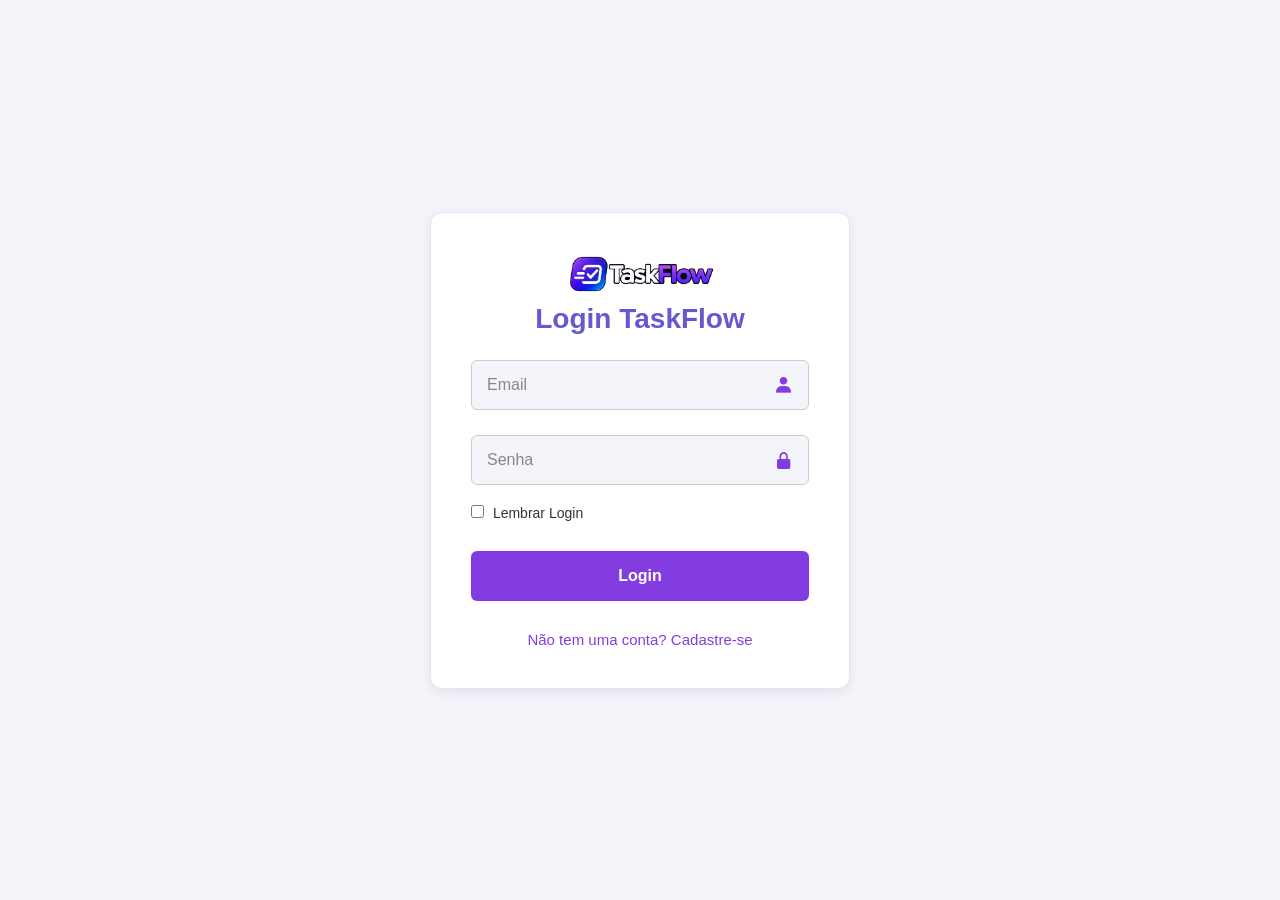
<file: nova-tarefa/index.html>
<!DOCTYPE html>
<html lang="pt-br">
<head>
    <meta charset="UTF-8">
    <meta name="viewport" content="width=device-width, initial-scale=1.0">
    <title>Nova Tarefa | TaskFlow</title>
    <link rel="stylesheet" href="style.css">
</head>
<body>

    <header>
        <img src="../img/TaskFlow Gradient Logo.png" alt="Logo TaskFlow">

        <nav>
            <a href="../TelaInicio/index.html">Início</a>
            <a href="./index.html">Nova Tarefa</a>
            <a href="../Tarefas/Tarefas.html">Tarefas</a>
            <a href="../TelaUsuario/TelaUsuario.html">Perfil</a>
        </nav>
    </header>

    <main>
        <h2>Nova Tarefa</h2>
        <p>Organize suas atividades e não esqueça seus compromissos.</p>

        <form id="formTarefas">
            <label for="nomeTarefa">Nome da tarefa:</label>
            <input
                type="text"
                id="nomeTarefa"
                placeholder="Nome da Tarefa"
                required
            >

            <label for="descricaoTarefa">Descrição da Tarefa:</label>
            <textarea
                id="descricaoTarefa"
                rows="4"
                placeholder="Descreva os detalhes da tarefa..."
                required
                ></textarea>

            <label for="dataInicio">Data de Início:</label>
            <input
                type="date"
                id="dataInicio"
                required
            >

            <label for="dataConclusao">Data de conclusão:</label>
            <input
                type="date"
                id="dataConclusao"
                required
            >
            <label for="prioridadeTarefa">Prioridade:</label>
            <select id="prioridadeTarefa" required>
                <option value="baixa">Baixa</option>
                <option value="media" selected>Média</option>
                <option value="alta">Alta</option>
            </select>

            <button type="submit"  class="cadastroNovaTarefa">Cadastrar tarefa</button>
        </form>

        <p id="mensagem"></p>
    </main>

    <script src="script.js"></script>
</body>
</html>
</file>
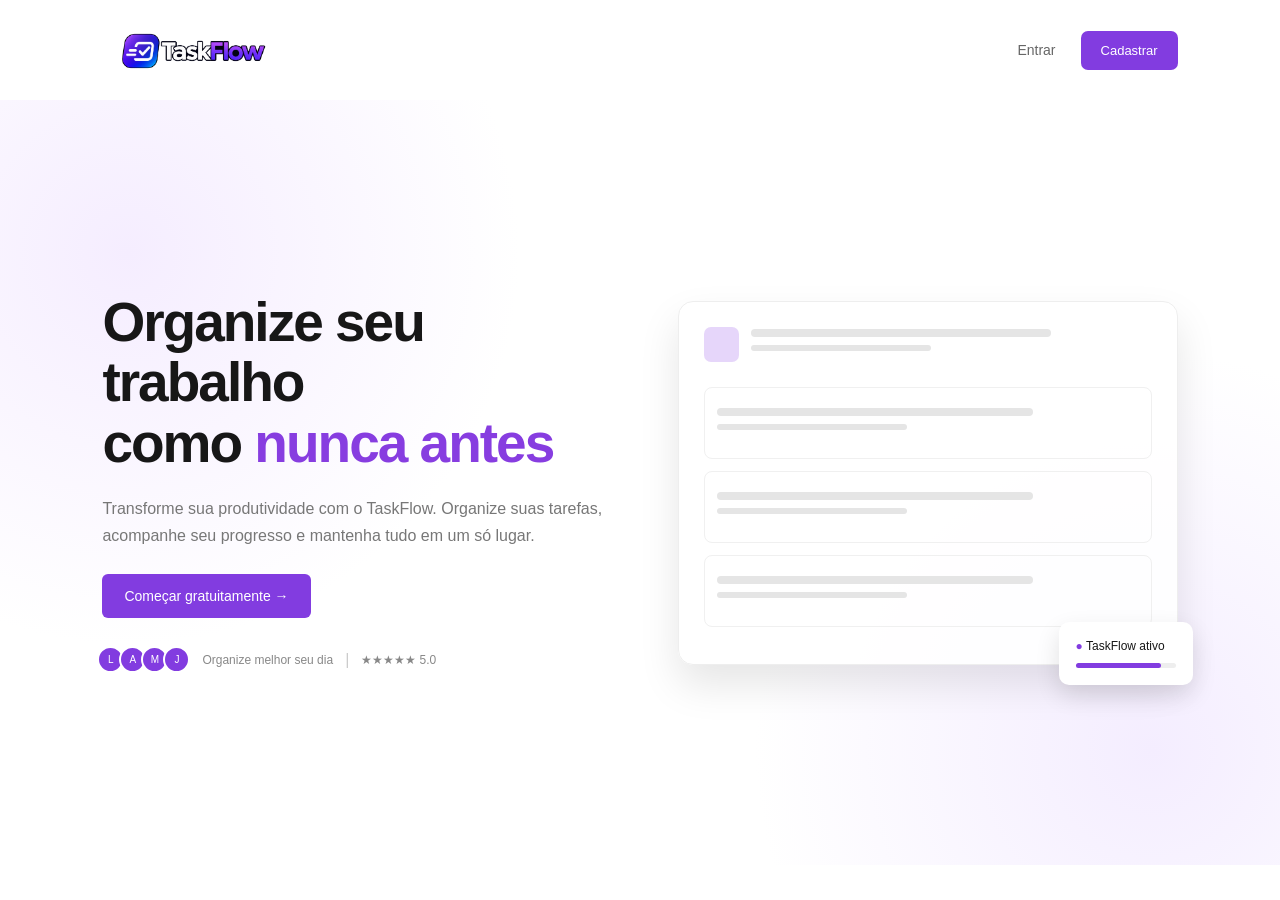
<file: TelaInicio/index.html>
<!DOCTYPE html>
<html lang="pt-BR">
<head>
    <meta charset="UTF-8">
    <meta name="viewport" content="width=device-width, initial-scale=1.0">

    <title>TaskFlow | Organize seu trabalho</title>

    <link rel="stylesheet" href="./style.css">
</head>
<body>

    <header class="header">
        <nav class="navbar">
           <img src="../img/TaskFlow Gradient Logo.png" alt="Logo do TaskFlow" class="logo">
        
            <div class="nav-buttons">
               <a href="../Login/login.html" class="login" id="btnLogin">Entrar</a>
                <a href="../Cadastro/cadastro.html" class="btn-small">Cadastrar</a>
            </div>
        </nav>
    </header>

    <main class="hero">

        <section class="hero-content">

            <h1>
                Organize seu trabalho
                <br>
                como <span>nunca antes</span>
            </h1>

            <p>
                Transforme sua produtividade com o TaskFlow.
                Organize suas tarefas, acompanhe seu progresso
                e mantenha tudo em um só lugar.
            </p>

            <div class="hero-buttons">
                <a href="../Cadastro/cadastro.html" class="btn-primary">
                    Começar gratuitamente →
                </a>

            
            </div>

            <div class="social-proof">
                <div class="avatars">
                    <span>L</span>
                    <span>A</span>
                    <span>M</span>
                    <span>J</span>
                </div>

                <small>Organize melhor seu dia</small>

                <span class="separator">|</span>

                <small>★★★★★ 5.0</small>
            </div>

        </section>

        <section class="hero-image">

            <div class="task-card">
                <div class="task-header">
                    <div class="task-icon"></div>

                    <div class="skeleton">
                        <div class="line large"></div>
                        <div class="line small"></div>
                    </div>
                </div>

                <div class="task-item">
                    <div class="line large"></div>
                    <div class="line small"></div>
                </div>

                <div class="task-item">
                    <div class="line large"></div>
                    <div class="line small"></div>
                </div>

                <div class="task-item">
                    <div class="line large"></div>
                    <div class="line small"></div>
                </div>
            </div>

            <div class="processing">
                <span>●</span> TaskFlow ativo
                <div class="progress">
                    <div></div>
                </div>
            </div>

        </section>

    </main>

    <script src="./inicio.js"></script>

</body>
</html>
</file>
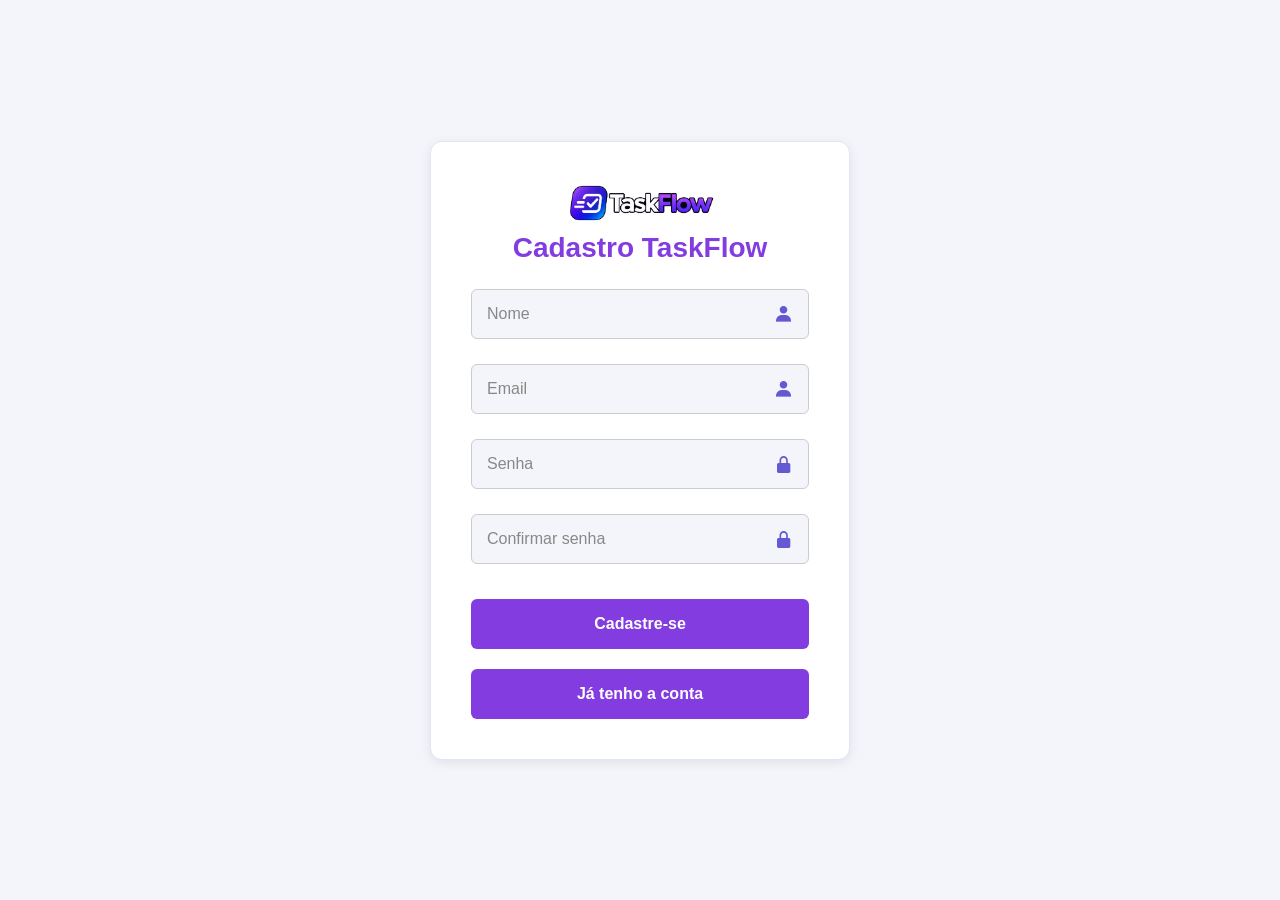
<file: Cadastro/cadastro.html>
<!DOCTYPE html>
<html lang="pt-br">
<head>
    <meta charset="UTF-8">
    <meta name="viewport" content="width=device-width, initial-scale=1.0">
    <title>Cadastro | TaskFlow</title>
    <link href="https://unpkg.com/boxicons@2.1.4/css/boxicons.min.css" rel="stylesheet"> <!--biblioteca de icons-->

    <link rel="stylesheet" href='cadastro.css'>
</head>
<body>
    <main class="container">
        <img src="../img/TaskFlow Gradient Logo.png" alt="Logo TaskFlow">
        <form>
            <h1>Cadastro TaskFlow</h1>

            <div class ="input-box">
                <input id="nome" placeholder="Nome" type="text">
                <i class="bx bxs-user"></i> 
            </div>
            <div class ="input-box">
                <input id="email" placeholder="Email" type="email">
                <i class="bx bxs-user"></i> 
            </div>
            <div class ="input-box">
                <input id="senha" placeholder="Senha" type="password">
                <i class="bx bxs-lock-alt"></i>
            </div>

            <div class ="input-box">
                <input id="confirmarSenha" placeholder="Confirmar senha" type="password">
                <i class="bx bxs-lock-alt"></i>
            </div>

            <button type="submit" class="cadastro">Cadastre-se</button>
            <button type="button" id="btnLogin" class="login">Já tenho a conta</button>
        
        </form>
    </main>
    <script src="cadastro.js"></script>
</body>
</html>
</file>
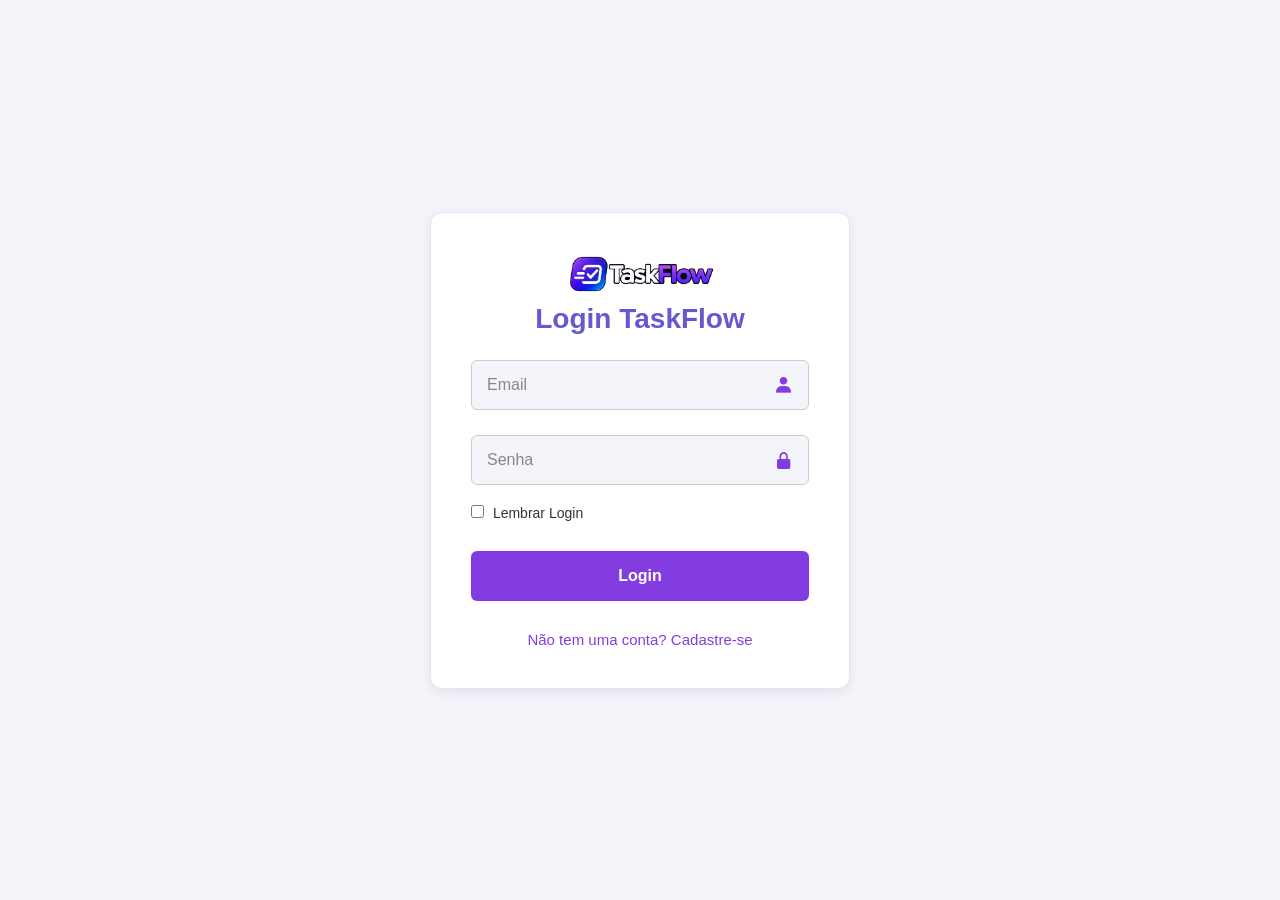
<file: Login/login.html>
<!DOCTYPE html>
<html lang="pt-br">
<head>
    <meta charset="UTF-8">
    <meta name="viewport" content="width=device-width, initial-scale=1.0">
    <link href="https://unpkg.com/boxicons@2.1.4/css/boxicons.min.css" rel="stylesheet"> 
    <link rel="stylesheet" href="style.css">
    <title>Login | TaskFlow</title>
</head>
<body>
    <main class="container">
        <img src="../img/TaskFlow Gradient Logo.png" alt="Logo TaskFlow">
        <form>
            <h1>Login TaskFlow</h1>
            <div class ="input-box">
                <input id="email" placeholder="Email" type="email">
                <i class="bx bxs-user"></i> 
            </div>
            <div class ="input-box">
                <input id="senha" placeholder="Senha" type="password">
                <i class="bx bxs-lock-alt"></i>
            </div>

            <div class="lembrar-login">
                <label>
                    <input id="lembrar" type="checkbox"> Lembrar Login
                </label>
            </div>

            <button type="submit" class="login">Login</button>
        

        <div class="registrar">
            <p>Não tem uma conta? <a href ="../Cadastro/cadastro.html">Cadastre-se</a></p>
            
        </div>

        </form>

    </main>
    <script src="login.js"></script>
</body>
</html>
</file>
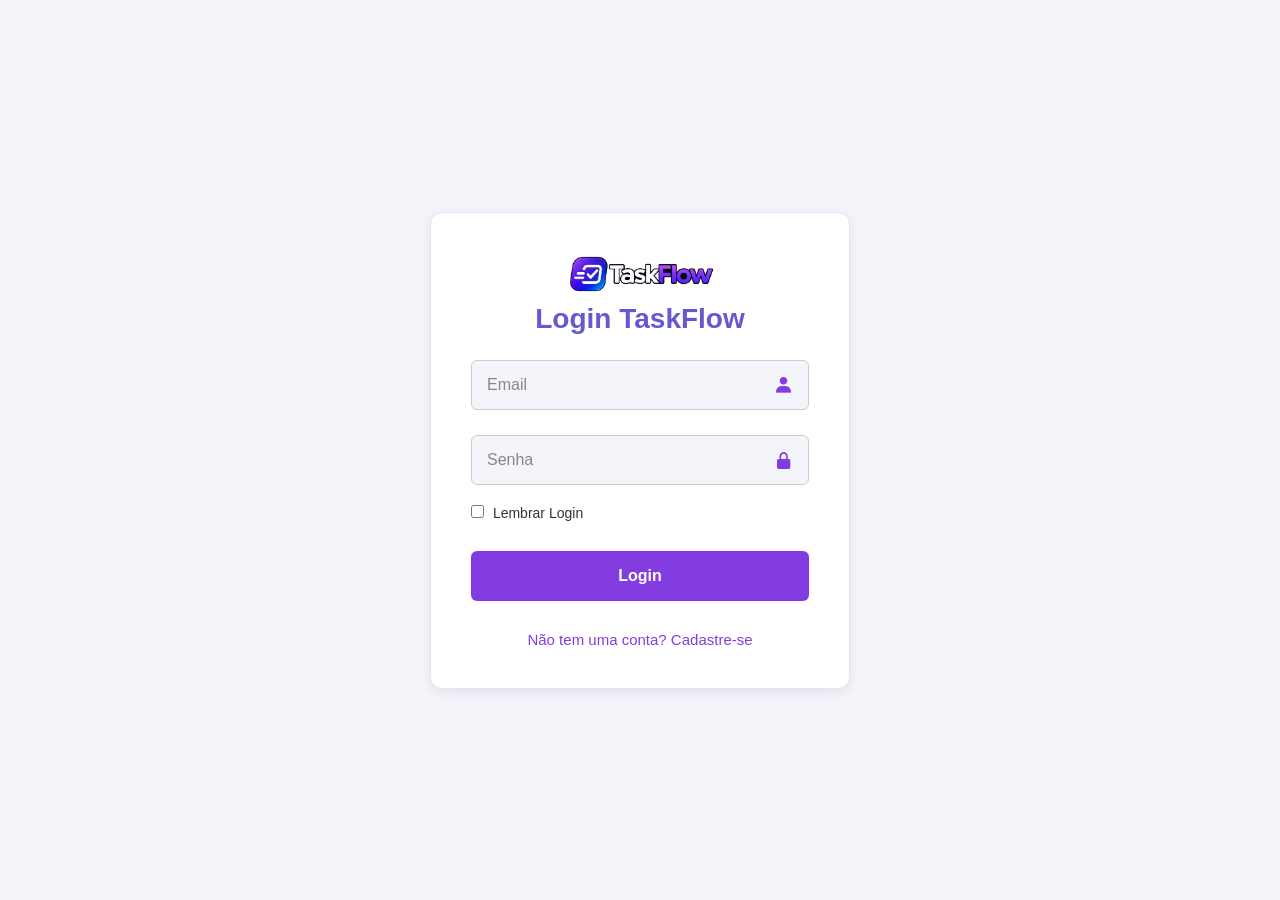
<file: Tarefas/Tarefas.html>
<!DOCTYPE html>
<html lang="pt-br">

<head>
    <meta charset="UTF-8">
    <meta name="viewport" content="width=device-width, initial-scale=1.0">
    <title>Tarefas | TaskFlow</title>
    <link rel="stylesheet" href="./Tarefas.css">
</head>

<body>
    <header>
        <img src="../img/TaskFlow Gradient Logo.png" alt="Logo do TaskFlow">

        <nav>
            <a href="../TelaInicio/index.html">Início</a>
            <a href="../nova-tarefa/index.html">Nova Tarefa</a>
            <a href="./Tarefas.html">Tarefas</a>
            <a href="../TelaUsuario/TelaUsuario.html">Perfil</a>
        </nav>
    </header>

    <main>

        <section class="tarefas-card">

            <div class="tarefas-header">
                <h1>Minhas Tarefas</h1>
                <p>Gerencie suas tarefas cadastradas.</p>
            </div>

            <div class="tarefas-controles">

                <div class="filtros">
                    <button type="button" class="ativo" data-filtro="todas">
                        Todas
                    </button>

                    <button type="button" data-filtro="pendentes">
                        Pendentes
                    </button>

                    <button type="button" data-filtro="concluidas">
                        Concluídas
                    </button>
                    
                </div>

                <a href="../nova-tarefa/index.html" class="btn-nova-tarefa">
                    + Nova Tarefa
                </a>

            </div>

            <div class="lista-tarefas" id="lista-tarefas">

            </div>

        </section>

    </main>
    <script src="./tarefas.js"></script>
</body>

</html>
</file>
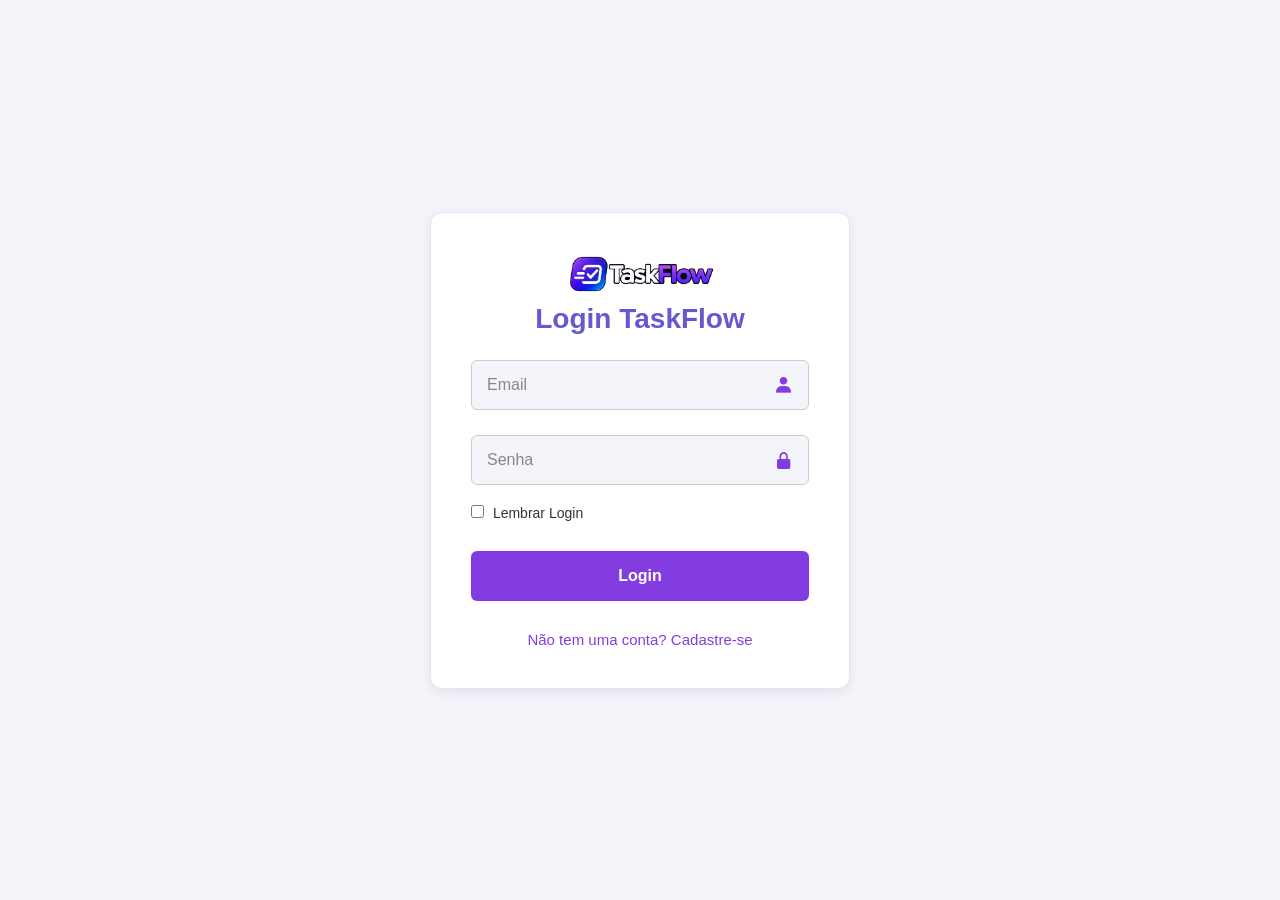
<file: TelaUsuario/TelaUsuario.html>
<!DOCTYPE html>
<html lang="pt-BR">
<head>
    <meta charset="UTF-8">
    <meta name="viewport" content="width=device-width, initial-scale=1.0">
    <title>Perfil do Usuário | TaskFlow</title>
    <link rel="stylesheet" href="./TelaUsuario.css">
</head>
<body>
    <header>
        <img src="../img/TaskFlow Gradient Logo.png" alt="Logo do TaskFlow">

        <nav>
            <a href="../TelaInicio/index.html">Início</a>
            <a href="../nova-tarefa/index.html">Nova Tarefa</a>
            <a href="../Tarefas/Tarefas.html">Tarefas</a>
            <a href="../TelaUsuario/TelaUsuario.html">Perfil</a>
        </nav>
    </header>

    <main>
        <section class="perfil-card">
            <h2>Meu Perfil</h2>

            <div class="avatar" id="avatarInicial">
                U
            </div>

            <div class="perfil-info">
                <div>
                    <label for="nome">Nome:</label>
                    <input type="text" id="nome" name="nome" placeholder="Digite seu nome">
                </div>

                <div>
                    <label for="email">Email:</label>
                    <input type="email" id="email" name="email" placeholder="Digite seu email">
                </div>
            </div>

            <div class="perfil-acoes">
                <button type="button" class="btn-editar" id="btnSalvar">
                    Salvar alterações
                </button>
                
                <button type="button" class="btn-sair" id="btnSair">
                    Sair da conta
                </button>
            </div>
        </section>
    </main>
    <script src="./TelaUsuario.js"></script>
</body>
</html>
</file>
<file: nova-tarefa/style.css>
/*Remove as margens padoes do navegador*/
*{
    margin: 0;
    padding: 0;
    box-sizing: border-box;
}
body{
    font-family: Arial, sans-serif;
    background-color: #f4f5fa;
    color:#333;
}
header{
    background-color: #6558d3;
    color:white;
    padding: 20px;
    display: flex;
    justify-content: space-between;
    align-items: center;
    img{
        width: 180px;
        height: auto;
        max-height: 60px;
        object-fit: contain;
        display: block;
    }
}



header h1{
    font-size: 24px;
}

nav a{
    padding: 0px 10px 0px 10px;
    color:white;
    text-decoration: none;
    font-weight: bold;
}

main{
    width: 90%;
    max-width: 600px;
    margin: 60px auto;
    padding: 30px;
    border-radius: 12px;
    box-shadow: 0 3px 12px rgba(0,0,0,0.08);
}

main h2{
    color: #6558d3;
    margin-bottom: 15px;
}

main p{
    margin-bottom: 25px;
}
form label{
    display:block;
    margin-bottom: 8px;
    font-weight: bold;
}
form input{
    width: 100%;
    padding: 12px;
    margin-bottom: 20px;
    border: 1px solid #ccc;
    border-radius: 6px;
    font-size: 15px;
}

textarea {
    width: 100%;
    resize: vertical;
    margin-bottom: 20px;
    padding: 12px;
    inherits: true;
}

form button{
    width: 100%;
    padding: 13px;
    background-color: #6558d3;
    color:white;
    border:none;
    border-radius: 6px;
    font-size: 16px;
    cursor:pointer
}
form button:hover{
    background-color: #4e3bb5;
}

#prioridadeTarefa {
    width: 100%;
    padding: 10px;
    margin-top: 6px;
    margin-bottom: 20px;
    border-radius: 6px;
    border: 1px solid #ccc;
    font-size: 1rem;
    background-color: #fff;
}
</file>
<file: TelaInicio/style.css>
* {
    margin: 0;
    padding: 0;
    box-sizing: border-box;
}

body {
    font-family: Arial, Helvetica, sans-serif;
    background: #ffffff;
    color: #171717;
}

.header {
    width: 100%;
    padding: 20px 8%;
    img{
        width: 180px;
    height: auto;
    max-height: 60px;
    object-fit: contain;
    display: block;
    }
}

.navbar {
    display: flex;
    align-items: center;
    justify-content: space-between;
}

.logo {
    font-size: 24px;
    font-weight: bold;
    color: #883de5;
    text-decoration: none;
}
 
.nav-links a,
.login {
    text-decoration: none;
    color: #666;
    font-size: 14px;
    transition: 0.3s;
}

.nav-links a:hover,
.login:hover {
    color: #883de5;
}

.nav-buttons {
    display: flex;
    align-items: center;
    gap: 25px;
}

.btn-small {
    background: #823ce0;
    color: white;
    padding: 12px 20px;
    border-radius: 7px;
    text-decoration: none;
    font-size: 13px;
}

.hero {
    min-height: 85vh;
    padding: 60px 8%;
    display: flex;
    align-items: center;
    justify-content: space-between;
    gap: 60px;
    background:
    radial-gradient(circle at 10% 20%, #f5edff 0, transparent 30%),
    radial-gradient(circle at 90% 85%, #f4edff 0, transparent 30%);
}

.hero-content {
    flex: 1;
    max-width: 550px;
}

.tag {
    display: inline-block;
    background: #f5f0fa;
    padding: 10px 17px;
    border-radius: 30px;
    font-size: 12px;
    margin-bottom: 25px;
}

.hero h1 {
    font-size: clamp(38px, 5vw, 55px);
    line-height: 1.1;
    margin-bottom: 22px;
    letter-spacing: -2px;
}

.hero h1 span {
    color: #873de0;
}

.hero-content p {
    color: #777;
    font-size: 16px;
    line-height: 1.7;
    margin-bottom: 25px;
}

.hero-buttons {
    display: flex;
    gap: 15px;
    flex-wrap: wrap;
}

.btn-primary,
.btn-secondary {
    padding: 14px 22px;
    border-radius: 6px;
    text-decoration: none;
    font-size: 14px;
    transition: 0.3s;
}

.btn-primary {
    background: #823ce0;
    color: white;
}

.btn-primary:hover,
.btn-small:hover {
    background: #6828c4;
    transform: translateY(-2px);
}

.btn-secondary {
    border: 1px solid #ddd;
    color: #333;
    background: white;
}

.btn-secondary:hover {
    border-color: #823ce0;
}

.social-proof {
    display: flex;
    align-items: center;
    gap: 12px;
    margin-top: 28px;
    color: #888;
}

.social-proof small {
    font-size: 12px;
}

.avatars {
    display: flex;
}

.avatars span {
    width: 27px;
    height: 27px;
    background: #823ce0;
    color: white;
    border-radius: 50%;
    display: flex;
    align-items: center;
    justify-content: center;
    font-size: 10px;
    border: 2px solid white;
    margin-left: -5px;
}

.separator {
    color: #ccc;
}

.hero-image {
    flex: 1;
    position: relative;
    max-width: 500px;
}

.task-card {
    background: rgba(255,255,255,0.9);
    padding: 25px;
    border-radius: 15px;
    border: 1px solid #eee;
    box-shadow: 0 20px 40px rgba(0,0,0,0.10);
}

.task-header {
    display: flex;
    gap: 12px;
    align-items: center;
    margin-bottom: 25px;
}

.task-icon {
    width: 35px;
    height: 35px;
    background: #e6d6fa;
    border-radius: 7px;
}

.skeleton {
    flex: 1;
}

.line {
    height: 8px;
    background: #e5e5e5;
    border-radius: 10px;
    margin-bottom: 8px;
}

.line.large {
    width: 75%;
}

.line.small {
    width: 45%;
    height: 6px;
}

.task-item {
    padding: 20px 12px;
    border: 1px solid #f0f0f0;
    border-radius: 8px;
    margin-bottom: 12px;
}

.processing {
    position: absolute;
    right: -15px;
    bottom: -20px;
    background: white;
    padding: 17px;
    border-radius: 10px;
    box-shadow: 0 10px 25px rgba(0,0,0,0.12);
    font-size: 12px;
}

.processing span {
    color: #823ce0;
}

.progress {
    width: 100px;
    height: 5px;
    background: #eee;
    border-radius: 10px;
    margin-top: 10px;
}

.progress div {
    width: 85%;
    height: 100%;
    background: #823ce0;
    border-radius: 10px;
}

/* Responsividade */

@media (max-width: 850px) {

    .nav-links {
        display: none;
    }

    .hero {
        flex-direction: column;
        text-align: center;
        padding-top: 70px;
    }

    .hero-content {
        max-width: 100%;
    }

    .hero-buttons,
    .social-proof {
        justify-content: center;
    }

    .hero-image {
        width: 100%;
        margin-top: 35px;
    }
}

@media (max-width: 480px) {

    .header {
        padding: 18px 5%;
    }

    .logo {
        font-size: 20px;
    }

    .nav-buttons {
        gap: 12px;
    }

    .hero {
        padding: 45px 5%;
    }

    .hero h1 {
        font-size: 38px;
    }

    .hero-content p {
        font-size: 14px;
    }

    .processing {
        right: 0;
    }
}
</file>
<file: Cadastro/cadastro.css>
* {
    margin: 0;
    padding: 0;
    box-sizing: border-box;
}

body {
    font-family: Arial, sans-serif;
    display: flex;
    justify-content: center;
    align-items: center;
    min-height: 100vh;
    background-color: #f4f5fa;
    color: #333;
}

.container {
    width: 420px;
    background-color: white;
    border: 1px solid #e5e3f5;
    border-radius: 12px;
    padding: 30px 40px;
    box-shadow: 0 3px 12px rgba(0, 0, 0, 0.08);
    img{
        width: 180px;
        height: auto;
        max-height: 60px;
        object-fit: contain;
        display: block;
        margin: 0 auto ;
    }
}

.container h1 {
    font-size: 28px;
    text-align: center;
    color:#823ce0;
    margin-bottom: 25px;
}

.input-box {
    position: relative;
    width: 100%;
    height: 50px;
    margin: 25px 0;
}

.input-box input {
    width: 100%;
    height: 100%;
    background-color: #f4f5fa;
    border: 1px solid #ccc;
    border-radius: 6px;
    outline: none;
    font-size: 16px;
    color: #333;
    padding: 12px 45px 12px 15px;
}

.input-box input::placeholder {
    color: #888;
}

.input-box input:focus {
    border-color: #823ce0;
}

.input-box i {
    position: absolute;
    right: 15px;
    top: 15px;
    font-size: 20px;
    color: #6558d3;
}

.cadastro, .login {
    width: 100%;
    height: 50px;
    border: none;
    border-radius: 6px;
    background-color:#823ce0;
    color: white;
    font-size: 16px;
    cursor: pointer;
    font-weight: 600;
    margin: 10px 0;
    transition: 0.3s;
}

.cadastro:hover, .login:hover {
    background-color: #6828c4;
}

@media (max-width: 480px) {
    .container {
        width: 90%;
        padding: 25px 20px;
    }
}
</file>
<file: Login/style.css>
* {
    margin: 0;
    padding: 0;
    box-sizing: border-box;
}

body {
    font-family: Arial, sans-serif;
    display: flex;
    justify-content: center;
    align-items: center;
    min-height: 100vh;
    background-color: #f4f5fa;
    color: #333;
}
.container {
    width: 420px;
    background-color: white;
    border: 1px solid #e5e3f5;
    border-radius: 12px;
    padding: 30px 40px;
    box-shadow: 0 3px 12px rgba(0, 0, 0, 0.08);
    img{
        width: 180px;
        height: auto;
        max-height: 60px;
        object-fit: contain;
        display: block;
        margin: 0 auto ;
    }
}

.container h1 {
    font-size: 28px;
    text-align: center;
    color: #6558d3;
    margin-bottom: 25px;
}

.input-box {
    position: relative;
    width: 100%;
    height: 50px;
    margin: 25px 0;
}

.input-box input {
    width: 100%;
    height: 100%;
    background-color: #f4f5fa;
    border: 1px solid #ccc;
    border-radius: 6px;
    outline: none;
    font-size: 16px;
    color: #333;
    padding: 12px 45px 12px 15px;
}

.input-box input::placeholder {
    color: #888;
}

.input-box input:focus {
    border-color: #6558d3;
}

.input-box i {
    position: absolute;
    right: 15px;
    top: 15px;
    font-size: 20px;
    color: #823ce0;
}

.lembrar-login {
    display: flex;
    justify-content: space-between;
    align-items: center;
    margin: -5px 0 20px;
    font-size: 14px;
}

.lembrar-login label input {
    accent-color: #823ce0;
    margin-right: 5px;
}

.lembrar-login a {
    text-decoration: none;
    color: #823ce0;
}

.lembrar-login a:hover {
    text-decoration: underline;
}

.registrar {
    display: flex;
    justify-content: center;
    margin: 20px 0 10px;
}

.login {
    width: 100%;
    height: 50px;
    border: none;
    border-radius: 6px;
    background-color: #823ce0;
    color: white;
    font-size: 16px;
    cursor: pointer;
    font-weight: 600;
    margin: 10px 0;
    transition: background-color 0.3s;
}

.login:hover {
    background-color: #6828c4;
}

.registrar * {
    text-decoration: none;
    font-size: 15px;
    color:#823ce0;
}

.registrar a:hover {
    text-decoration: underline;
}

@media (max-width: 480px) {
    .container {
        width: 90%;
        padding: 25px 20px;
    }
}
</file>
<file: Tarefas/Tarefas.css>
* {
    margin: 0;
    padding: 0;
    box-sizing: border-box;
}

body{
    font-family: Arial, sans-serif;
    background-color: #f4f5fa;
    color:#333;
}header{
    background-color: #6558d3;
    color:white;
    padding: 20px;
    display: flex;
    justify-content: space-between;
    align-items: center;
    img{
        width: 180px;
        height: auto;
        max-height: 60px;
        object-fit: contain;
        display: block;
    }
}

header h1{
    font-size: 24px;
}

nav a{
    padding: 0px 10px 0px 10px;
    color:white;
    text-decoration: none;
    font-weight: bold;
}

main {
    display: flex;
    justify-content: center;
    padding: 50px 20px;
}

main h2{
    color: #6558d3;
    margin-bottom: 15px;
}

main p{
    margin-bottom: 25px;
}

.tarefas-card {
    width: 100%;
    max-width: 1100px;
    padding: 35px;
    background-color: #f4f4fa;
    border-radius: 15px;
    box-shadow: 0 5px 20px rgba(0, 0, 0, 0.08);
}

.tarefas-header h1 {
    color: #6554d9;
    font-size: 30px;
    margin-bottom: 10px;
}

.tarefas-header p {
    color: #333333;
    font-size: 16px;
    margin-bottom: 30px;
}

.tarefas-controles {
    display: flex;
    justify-content: space-between;
    align-items: center;
    gap: 20px;
    margin-bottom: 30px;
}

.filtros {
    display: flex;
    gap: 10px;
    flex-wrap: wrap;
}

.filtros button {
    padding: 10px 22px;
    border: none;
    border-radius: 25px;
    background-color: #e5e3f1;
    color: #333333;
    font-size: 14px;
    cursor: pointer;
    transition: 0.3s;
}

.filtros button.ativo {
    background-color: #6554d9;
    color: #ffffff;
}

.filtros button:hover {
    background-color: #6554d9;
    color: #ffffff;
}

.btn-nova-tarefa {
    padding: 12px 22px;
    background-color: #6554d9;
    color: #ffffff;
    text-decoration: none;
    border-radius: 8px;
    font-size: 15px;
    font-weight: bold;
    transition: 0.3s;
    white-space: nowrap;
}

.btn-nova-tarefa:hover {
    background-color: #5142bd;
}

.lista-tarefas {
    display: flex;
    flex-direction: column;
    gap: 15px;
}

.tarefa-item {
    display: flex;
    justify-content: space-between;
    align-items: center;
    gap: 20px;
    padding: 22px;
    background-color: #ffffff;
    border: 1px solid #dedee8;
    border-radius: 12px;
    box-shadow: 0 3px 10px rgba(0, 0, 0, 0.04);
    transition: 0.3s;
}

.tarefa-item:hover {
    box-shadow: 0 5px 15px rgba(0, 0, 0, 0.09);
}

.tarefa-info {
    flex: 1;
}

.tarefa-info h2 {
    color: #222222;
    font-size: 18px;
    margin-bottom: 8px;
}

.tarefa-info p {
    color: #777777;
    font-size: 14px;
}

.status {
    padding: 9px 17px;
    border-radius: 25px;
    font-size: 13px;
    font-weight: bold;
    white-space: nowrap;
}

.pendente {
    background-color: #fff0c2;
    color: #a66a00;
}

.concluida {
    background-color: #d5f5dc;
    color: #16803b;
}

.tarefa-acoes {
    display: flex;
    align-items: center;
    gap: 10px;
}

.tarefa-acoes button {
    padding: 10px 15px;
    border-radius: 8px;
    background-color: transparent;
    font-size: 13px;
    font-weight: bold;
    cursor: pointer;
    transition: 0.3s;
    white-space: nowrap;
}

.btn-concluir {
    border: 1px solid #168b63;
    color: #168b63;
}

.btn-concluir:hover {
    background-color: #168b63;
    color: #ffffff;
}

.btn-editar {
    border: 1px solid #6554d9;
    color: #6554d9;
}

.btn-editar:hover {
    background-color: #6554d9;
    color: #ffffff;
}

.btn-excluir {
    border: 1px solid #e53935;
    color: #e53935;
}

.btn-excluir:hover {
    background-color: #e53935;
    color: #ffffff;
}

@media (max-width: 850px) {

    .tarefas-controles {
        flex-direction: column;
        align-items: flex-start;
    }

    .tarefa-item {
        flex-wrap: wrap;
    }

    .tarefa-info {
        flex-basis: 100%;
    }

    .tarefa-acoes {
        flex-wrap: wrap;
    }
}

@media (max-width: 480px) {

    main {
        padding: 25px 12px;
    }

    .tarefas-card {
        padding: 20px 15px;
    }

    .tarefas-header h1 {
        font-size: 24px;
    }

    .filtros {
        width: 100%;
    }

    .filtros button {
        padding: 9px 13px;
        font-size: 12px;
    }

    .btn-nova-tarefa {
        width: 100%;
        text-align: center;
    }

    .tarefa-item {
        padding: 16px;
        flex-direction: column;
        align-items: flex-start;
    }

    .tarefa-acoes {
        width: 100%;
    }

    .tarefa-acoes button {
        flex: 1;
        padding: 10px 8px;
        font-size: 12px;
    }
}

.prioridade {
    display: inline-block;
    padding: 4px 10px;
    border-radius: 12px;
    font-size: 0.85rem;
    font-weight: 600;
}


.prioridade.baixa {
    background-color: #e0f2fe;
    color: #0369a1;
}

.prioridade.media {
    background-color: #fef3c7;
    color: #b45309;
}

.prioridade.alta {
    background-color: #fee2e2;
    color: #b91c1c;
}
</file>
<file: TelaUsuario/TelaUsuario.css>
* {
    margin: 0;
    padding: 0;
    box-sizing: border-box;
}

body{
    font-family: Arial, sans-serif;
    background-color: #f4f5fa;
    color:#333;
}header{
    background-color: #6558d3;
    color:white;
    padding: 20px;
    display: flex;
    justify-content: space-between;
    align-items: center;
    img{
        width: 180px;
        height: auto;
        max-height: 60px;
        object-fit: contain;
        display: block;
    }
}

header h1{
    font-size: 24px;
}

nav a{
    padding: 0px 10px 0px 10px;
    color:white;
    text-decoration: none;
    font-weight: bold;
}

main {
    display: flex;
    justify-content: center;
    padding: 50px 20px;
}


.perfil-card {
    width: 100%;
    max-width: 600px;
    padding: 30px;
    background-color: white;
    border-radius: 12px;
    color: #333;
    text-align: center;
    box-shadow: 0 3px 12px rgba(0, 0, 0, 0.08);
}


.perfil-card h2 {
    font-size: 26px;
    margin-bottom: 25px;
    color: #883de5;
}


.avatar {
    width: 100px;
    height: 100px;
    margin: 0 auto 25px;
    border-radius: 50%;
    background-color: #6558d3;
    color: white;

    display: flex;
    justify-content: center;
    align-items: center;

    font-size: 38px;
    font-weight: bold;
}


.perfil-info {
    text-align: left;
    margin-top: 20px;
}

.perfil-info div {
    margin-bottom: 20px;
}


.perfil-info label {
    display: block;
    margin-bottom: 8px;
    color: #333;
    font-size: 15px;
    font-weight: bold;
}


.perfil-info p {
    background-color: #f4f5fa;
    border: 1px solid #ccc;
    border-radius: 6px;
    padding: 12px;
    color: #333;
    font-size: 15px;
}

.perfil-info input {
    width: 100%;
    padding: 12px;
    background-color: #f4f5fa;
    border: 1px solid #ccc;
    border-radius: 6px;
    font-size: 15px;
    color: #333;
}

.perfil-acoes {
    display: flex;
    flex-direction: column;
    gap: 12px;
    margin-top: 30px;
}


.perfil-acoes button {
    width: 100%;
    padding: 13px;
    border-radius: 6px;
    font-size: 16px;
    font-weight: bold;
    cursor: pointer;
    transition: 0.3s;
}


.btn-editar {
    background-color: #883de5;
    border: none;
    color: white;
}

.btn-editar:hover {
    background-color: #883de5;
}


.btn-sair {
    background-color: transparent;
    border: 1px solid #883de5;
    color: #883de5;
}

.btn-sair:hover {
    background-color: #883de5;
    color: white;
}


@media (max-width: 480px) {
    header {
        flex-direction: column;
        gap: 15px;
    }

    .perfil-card {
        padding: 25px 20px;
    }

    .perfil-card h2 {
        font-size: 22px;
    }
}
</file>
